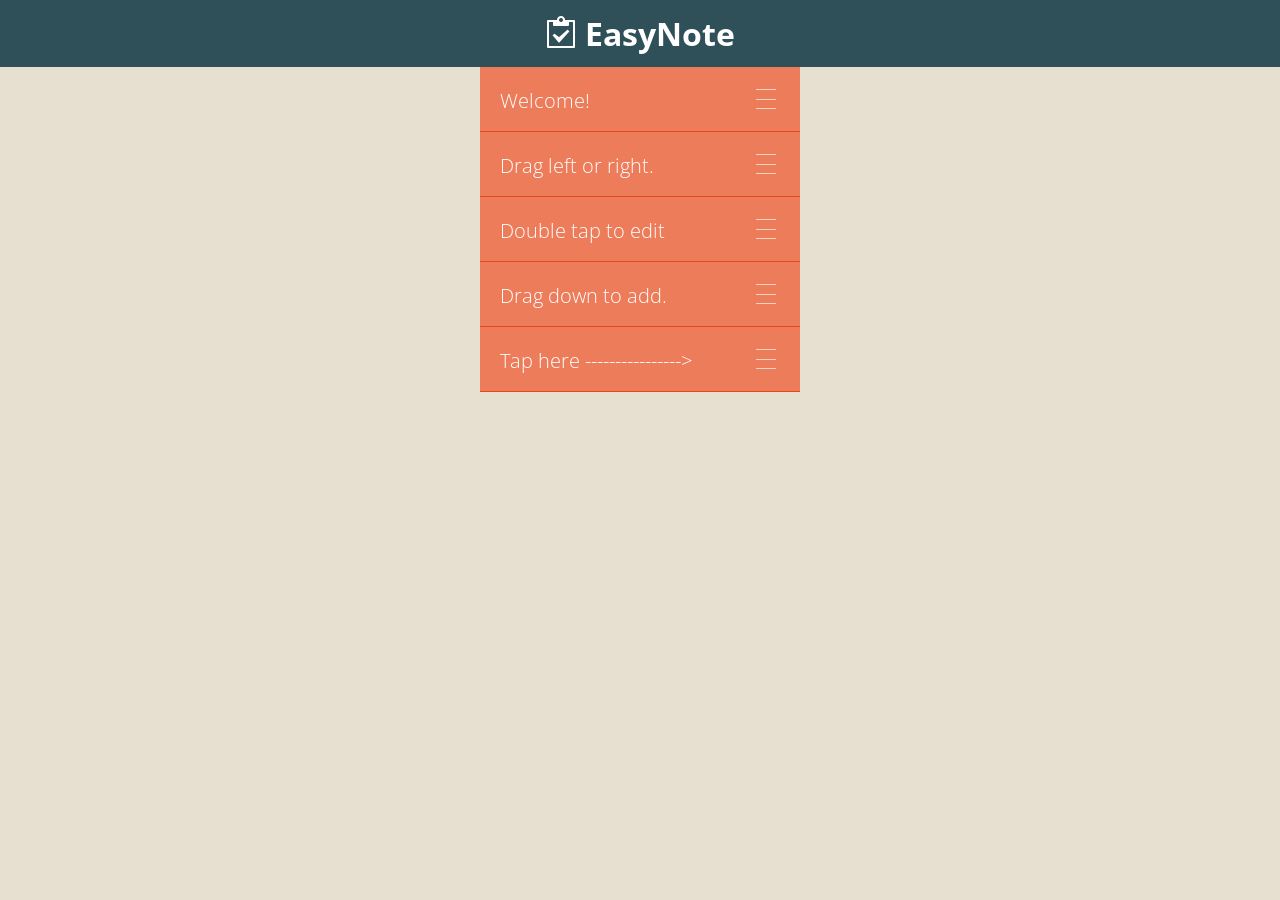
<file: index.html>
<html>
<head>
	<title>EasyNote</title>
	<meta name="viewport" content="width=device-width, minimum-scale=1.0, maximum-scale=1.0, initial-scale=1.0">
	<meta name="apple-mobile-web-app-capable" content="yes">
	<link rel="stylesheet" href="clear.css"/>
	<link href='http://fonts.googleapis.com/css?family=Playball|Open+Sans:400,300' rel='stylesheet' type='text/css'>
	<link rel="stylesheet" href="icon/style.css"></head>
</head>

<body>
	<div class="top-bar">
		<h1><span class="icon-clipboard"></span> EasyNote</h1>
	</div>
	<!--Pull to create item-->
	<div class="body">
		<div class="item-mod" id="new-item-top">
			<div class="item">
				<input disabled="disabled" type="text" value="Pull to Create Task"/>
				<p><span class="icon-option"></span></p>
			</div>
		</div>
		<!--Mod is where all the items go-->
		<div id="mod" class="mod">
			<div class="item-mod">
				<div class="colorpicker">
					<div class="cube1"></div>
					<div class="cube2"></div>
					<div class="cube3"></div>
				</div>
				<div class="item" style="background-color: hsl(14, 80%, 64%);border-bottom-color: hsl(14, 80%, 50%);">
					<input disabled="disabled" type="text" value="Welcome!"/>
					<p class="option"><span class="icon-option"></span></p>
				</div>
			</div>
			<div class="item-mod">
				<div class="colorpicker">
					<div class="cube1"></div>
					<div class="cube2"></div>
					<div class="cube3"></div>
				</div>
				<div class="item" style="background-color: hsl(14, 80%, 64%);border-bottom-color: hsl(14, 80%, 50%);">
					<input disabled="disabled" type="text" value="Drag left or right."/>
					<p class="option"><span class="icon-option"></span></p>
				</div>
			</div>
			<div class="item-mod">
				<div class="colorpicker">
					<div class="cube1"></div>
					<div class="cube2"></div>
					<div class="cube3"></div>
				</div>
				<div class="item" style="background-color: hsl(14, 80%, 64%);border-bottom-color: hsl(14, 80%, 50%);">
					<input disabled="disabled" type="text" value="Double tap to edit"/>
					<p class="option"><span class="icon-option"></span></p>
				</div>
			</div>
			<div class="item-mod">
				<div class="colorpicker">
					<div class="cube1"></div>
					<div class="cube2"></div>
					<div class="cube3"></div>
				</div>
				<div class="item" style="background-color: hsl(14, 80%, 64%);border-bottom-color: hsl(14, 80%, 50%);">
					<input disabled="disabled" type="text" value="Drag down to add."/>
					<p class="option"><span class="icon-option"></span></p>
				</div>
			</div>		
			<div class="item-mod">
				<div class="colorpicker">
					<div class="cube1"></div>
					<div class="cube2"></div>
					<div class="cube3"></div>
				</div>
				<div class="item" style="background-color: hsl(14, 80%, 64%);border-bottom-color: hsl(14, 80%, 50%);">
					<input disabled="disabled" type="text" value="Tap here ---------------->"/>
					<p class="option"><span class="icon-option"></span></p>
				</div>
			</div>


			<!--Spacer is used as a DOM marker to know where to move items-->
			<!--Incomplete items stay above it. Complete items move below it-->
			<div id="spacer"></div>
		</div><!--eo mod-->

		<!--Item template cloned for new items-->
		<div id="item-mod-template">
			<div class="item-mod new">
				<div class="colorpicker">
					<div class="cube1"></div>
					<div class="cube2"></div>
					<div class="cube3"></div>
				</div>
				<div class="item">
					<input type="text" value=""/>
					<p class="option"><span class="icon-option"></span></p>
				</div>
			</div>
		</div>
		<div id="sub-mod-template"> <!-- template container -->
			<div class="sub-mod"> <!-- check container -->
				<div class="sub-item-mod"> <!-- mod -->
					<div id="content" class="sub-item"><!-- content -->
						<input type="text" value=""/>
						<p class="delete">x</span></p>
					</div>
					<div class="sub-item-mod-add"> <!-- add buttom -->
						<div class="sub-item-add">
							<p id="add" class="add">+</p>
						</div>
					</div>
				</div>
			</div><!-- check container -->
		</div>
	</div>

	<!--Scripts-->
	<script src="https://ajax.googleapis.com/ajax/libs/jquery/2.0.0/jquery.min.js"></script>
	<script src="js/libs/jquery.hammer.min.js"></script>
	<!--<script src="_js/libs/jquery-ui-1.10.3.custom.min.js"></script>-->
	<script src="js/clear.js"></script>

	<script>

	</script>
</div>
</body>
</html>
</file>
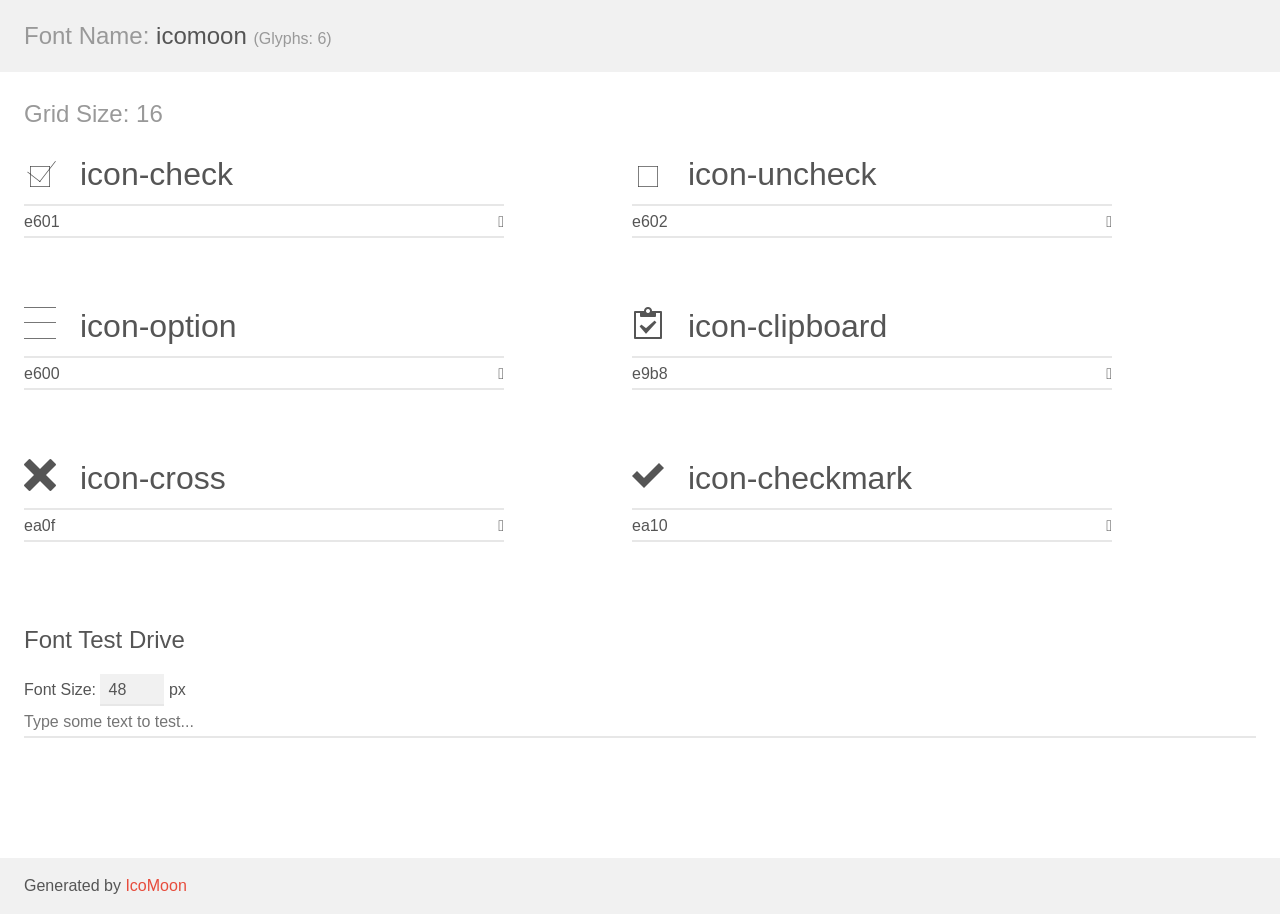
<file: icon/demo.html>
<!doctype html>
<html>
<head>
	<meta charset="utf-8">
	<title>IcoMoon Demo</title>
	<meta name="description" content="An Icon Font Generated By IcoMoon.io">
	<meta name="viewport" content="width=device-width">
	<link rel="stylesheet" href="demo-files/demo.css">
	<link rel="stylesheet" href="style.css"></head>
<body>
	<div class="bgc1 clearfix">
		<h1 class="mhmm mvm"><span class="fgc1">Font Name:</span> icomoon <small class="fgc1">(Glyphs:&nbsp;6)</small></h1>
	</div>
	<div class="clearfix mhl ptl">
		<h1 class="mvm mtn fgc1">Grid Size: 16</h1>
		<div class="glyph fs1">
			<div class="clearfix bshadow0 pbs">
				<span class="icon-check">
				
				</span>
				<span class="mls"> icon-check</span>
			</div>
			<fieldset class="fs0 size1of1 clearfix hidden-false">
				<input type="text" readonly value="e601" class="unit size1of2" />
				<input type="text" maxlength="1" readonly value="&#xe601;" class="unitRight size1of2 talign-right" />
			</fieldset>
			<div class="fs0 bshadow0 clearfix hidden-true">
				<span class="unit pvs fgc1">liga: </span>
				<input type="text" readonly value="" class="liga unitRight" />
			</div>
		</div>
		<div class="glyph fs1">
			<div class="clearfix bshadow0 pbs">
				<span class="icon-uncheck">
				
				</span>
				<span class="mls"> icon-uncheck</span>
			</div>
			<fieldset class="fs0 size1of1 clearfix hidden-false">
				<input type="text" readonly value="e602" class="unit size1of2" />
				<input type="text" maxlength="1" readonly value="&#xe602;" class="unitRight size1of2 talign-right" />
			</fieldset>
			<div class="fs0 bshadow0 clearfix hidden-true">
				<span class="unit pvs fgc1">liga: </span>
				<input type="text" readonly value="" class="liga unitRight" />
			</div>
		</div>
		<div class="glyph fs1">
			<div class="clearfix bshadow0 pbs">
				<span class="icon-option">
				
				</span>
				<span class="mls"> icon-option</span>
			</div>
			<fieldset class="fs0 size1of1 clearfix hidden-false">
				<input type="text" readonly value="e600" class="unit size1of2" />
				<input type="text" maxlength="1" readonly value="&#xe600;" class="unitRight size1of2 talign-right" />
			</fieldset>
			<div class="fs0 bshadow0 clearfix hidden-true">
				<span class="unit pvs fgc1">liga: </span>
				<input type="text" readonly value="" class="liga unitRight" />
			</div>
		</div>
		<div class="glyph fs1">
			<div class="clearfix bshadow0 pbs">
				<span class="icon-clipboard">
				
				</span>
				<span class="mls"> icon-clipboard</span>
			</div>
			<fieldset class="fs0 size1of1 clearfix hidden-false">
				<input type="text" readonly value="e9b8" class="unit size1of2" />
				<input type="text" maxlength="1" readonly value="&#xe9b8;" class="unitRight size1of2 talign-right" />
			</fieldset>
			<div class="fs0 bshadow0 clearfix hidden-true">
				<span class="unit pvs fgc1">liga: </span>
				<input type="text" readonly value="clipboard, board" class="liga unitRight" />
			</div>
		</div>
		<div class="glyph fs1">
			<div class="clearfix bshadow0 pbs">
				<span class="icon-cross">
				
				</span>
				<span class="mls"> icon-cross</span>
			</div>
			<fieldset class="fs0 size1of1 clearfix hidden-false">
				<input type="text" readonly value="ea0f" class="unit size1of2" />
				<input type="text" maxlength="1" readonly value="&#xea0f;" class="unitRight size1of2 talign-right" />
			</fieldset>
			<div class="fs0 bshadow0 clearfix hidden-true">
				<span class="unit pvs fgc1">liga: </span>
				<input type="text" readonly value="cross, cancel" class="liga unitRight" />
			</div>
		</div>
		<div class="glyph fs1">
			<div class="clearfix bshadow0 pbs">
				<span class="icon-checkmark">
				
				</span>
				<span class="mls"> icon-checkmark</span>
			</div>
			<fieldset class="fs0 size1of1 clearfix hidden-false">
				<input type="text" readonly value="ea10" class="unit size1of2" />
				<input type="text" maxlength="1" readonly value="&#xea10;" class="unitRight size1of2 talign-right" />
			</fieldset>
			<div class="fs0 bshadow0 clearfix hidden-true">
				<span class="unit pvs fgc1">liga: </span>
				<input type="text" readonly value="checkmark, tick" class="liga unitRight" />
			</div>
		</div>
	</div>

	<!--[if gt IE 8]><!-->
	<div class="mhl clearfix mbl">
		<h1>Font Test Drive</h1>
		<label>
			Font Size: <input id="fontSize" type="number" class="textbox0 mbm"
			min="8" value="48" />
			px
		</label>
		<input id="testText" type="text" class="phl size1of1 mvl"
		placeholder="Type some text to test..." value=""/>
		</label>
		<div id="testDrive" class="icon-">&nbsp;
		</div>
	</div>
	<!--<![endif]-->
	<div class="bgc1 clearfix">
		<p class="mhl">Generated by <a href="https://icomoon.io/app">IcoMoon</a></p>
	</div>

	<script src="demo-files/demo.js"></script>
</body>
</html>
</file>
<file: clear.css>
/*Standard reset*/
* { padding: 0; margin: 0; }

body {
	background-color: #e7dfd0;
	-webkit-perspective: 2000;
	-webkit-perspective-origin: 50% 0%;
	/*-webkit-overflow-scrolling: touch;*/
}
.cube1{
	margin-top:22px;
	margin-left:16px;
	background-color: #ed7c5b;
	height:20px;
	width:20px;
	display:inline-block;
	margin-right:5px;
	border: 1px solid #e7dfd0;
	 -webkit-box-sizing:border-box;
}

.cube2{
	/*margin-top:42px;*/
	background-color: #88bddb;
	height:20px;
	width:20px;
	display:inline-block;
	margin-right:5px;
	border: 1px solid #e7dfd0;
	 -webkit-box-sizing:border-box;
}
.cube3{
	/*margin-top:42px;*/
	background-color: #40837a;
	height:20px;
	width:20px;
	display:inline-block;
	border: 1px solid #e7dfd0;
	 -webkit-box-sizing:border-box;
}

input:disabled {
	opacity: 1!important;
}
h1{
	text-align: center;
	vertical-align: middle;
line-height: 67px;
font-family: 'Open Sans', sans-serif;
color:white;
}
.top-bar{
	padding-top: auto;
	padding-bottom: auto;
	background-color:#2f4f59;
	height: 67px;
	width: 100%;
}

.mod {
	background-color: #e7dfd0;
	width: 320px;
	margin: 0 auto;
}
.sub-mod{
	background-color: transparent;
	width: 220px;
	margin: 0 auto;
}

/*Item container*/
.item-mod {
	background-color: #e7dfd0;
	/*background-image: url('_assets/clear.png');*/
	background-repeat: no-repeat;
	position: relative;
	height: auto;
	opacity: 1;
	overflow-x: hidden;
	width: 320px;
	z-index: 2;
	/*-webkit-overflow-scrolling: touch;*/
	-webkit-transition: -webkit-transform 0.4s ease-in-out 0s, 
						height 0.4s ease-in-out 0s,
						opacity 0.2s ease-in-out 0s;
}

.item-mod:hover, .item:hover, input:hover {
	cursor: pointer !important;
}

/*Make item container shrink and hide*/
.item-mod.shrink {
	-webkit-animation: shrink-item 0.4s ease-in-out 0s;
	-webkit-animation-fill-mode: forwards;
	opacity: 0;
}
/*Make item container shrink and hide after 0.2 second delay*/
/*Occurs when item is cleared*/
.item-mod.shrink-after {
	-webkit-animation: shrink-item 0.2s ease-in-out 0.2s;
	-webkit-animation-fill-mode: forwards;
}

/*Shrink item animation*/
@-webkit-keyframes shrink-item
{
0%   {height:65px;}
100% {height:0px;}
}

/*Item contents*/
.item {
	background-color: hsl(14,80%,64%);
	z-index:1;
	border-bottom: 1px solid hsl(14,80%,50%);
	padding: 20px;
	width: 280;
	height: 24px;
	-webkit-transition: background-color 0.4s ease-in-out 0s,
						
						border-bottom 0.4s ease-in-out 0s;
}
.colorpicker{
	left: 0px;
    top: 0px;
	height:64px;
	width:100px;
	z-index: -2;
	
	position:absolute;
}
.add{
	text-align: center;
	font-family: 'Open Sans', sans-serif;
	font-size: 20px;
	font-weight: 300; 
}
/*Input inside the item*/
.item input {
	border: none; outline: none;
	background-color: transparent;
	color: white;
	display:inline-block;
	font-family: 'Open Sans', sans-serif;
	font-size: 20px;
	font-weight: 300; 
}
.delete {
	font-family: 'Open Sans', sans-serif;
	font-size: 15px;
	font-weight: 300; 
}
.sub-item input{
	border: none; outline: none;
	background-color: transparent;
	color: black;
	font-family: 'Open Sans', sans-serif;
	font-size: 20px;
	font-weight: 300;
	font-size:1em;
	display:inline-block;
	width:170px;
}
.sub-item-mod{
	background-color: #e7dfd0;
	background-repeat: no-repeat;
	position: relative;
	height: auto;
	opacity: 1;
	overflow-x: hidden;
	width: 220px;
	z-index: -1;
	/*-webkit-overflow-scrolling: touch;*/
	-webkit-transition: -webkit-transform 0.4s ease-in-out 0s, 
						height 0.4s ease-in-out 0s,
						opacity 0.2s ease-in-out 0s;
}

.sub-item {
	background-color: transparent;
	
	border-bottom: 1px solid #222;
	padding: 10px;
	width: 200px;
	height: 24px;
	-webkit-transition: background-color 0.4s ease-in-out 0s,
						height 0.4s ease-in-out 0s,
						border-bottom 0.4s ease-in-out 0s,
						padding 0.4s ease-in-out 0s;
}
.sub-item.add{
	border-bottom: 1px solid #e7dfd0;
}
.item p{
	font-size: 20px;
	display:inline-block;
	color:white;

	position: relative;
	
}
.sub-item p{
	/*font-size: 20px;*/
	display:inline-block;
	color:black;

	position: relative;
}
.item.bounce-once {
	-webkit-animation: bounce-once 1s ease-in-out 0.2s;
	-webkit-animation-fill-mode: forwards;
}

@-webkit-keyframes bounce-once {
	0%, 20%, 50%, 80%, 100% {-webkit-transform: translateX(0);}
	40% {-webkit-transform: translateX(65px);}
	60% {-webkit-transform: translateX(15px);}
}

.slide-back {
	-webkit-transition: margin 0.2s ease-in-out 0s;
}
/*Special transition class added when item is cleared*/
.item-mod.transition .item {
	-webkit-transition: left 0.2s linear 0s;
}

/*When item is checked (mid-gesture)*/
.item-mod.check .item {
	background-color: #2e2e2e !important;
	
	border-bottom: 1px solid #222 !important;
}

.item-mod.check .item input {
	text-decoration: line-through;
}

/*When item is done*/
.item-mod.done .item {
	background-color: #2e2e2e !important;
	
	border-bottom: 1px solid #222 !important;
	-webkit-transition: background-color 0.4s linear 0s, border 0.4s linear 0s;
}

.item-mod.done .item input {
	text-decoration: line-through;
}

/*Cloned item is the one that moves (and eventually gets removed)*/
.item-mod.remove {
	z-index: 3;
	position: absolute;
}

/*Once item is cleared, forgetta bout the check/X icons*/
.item-mod.gone {
	background-image: none;
}

.item.slide-out {
	-webkit-transition: margin 0.2s ease-in-out 0s !important;
}


/*Makes space when a item is moving around*/
#spacer.make-space {
	-webkit-animation: make-space 0.4s ease-in-out 0s;
	-webkit-animation-fill-mode: forwards;
}

@-webkit-keyframes make-space
{
0%   {height:0px;}
100% {height:65px;}
}

/*When an item has focus, dim others*/
.mod.focus .item-mod {
	opacity: 0.15;
	background-image: none;
}
.mod.focus .item-mod.focus { opacity: 1 }

/*Hide the template for items*/
#item-mod-template {
	display: none;
}
#sub-mod-template {
	display: none;
}
#new-item-top {
	width: 320px;
	margin: 0 auto;
	height: 0px;
	-webkit-transform-origin: 50% 100%;
	-webkit-transform-style: preserve-3d;
	-webkit-transform: rotateX(90deg);
	-webkit-transition: none;
}

#new-item-top .item {
	background-color: hsl(14, 80%, 64%);
}

#new-item-top.animate-back {
	-webkit-transition: -webkit-transform 0.1s ease-in-out 0s, height 0.1s ease-in-out 0s;
}
</file>
<file: icon/style.css>
@font-face {
	font-family: 'icomoon';
	src:url('fonts/icomoon.eot?-4jyb2l');
	src:url('fonts/icomoon.eot?#iefix-4jyb2l') format('embedded-opentype'),
		url('fonts/icomoon.woff?-4jyb2l') format('woff'),
		url('fonts/icomoon.ttf?-4jyb2l') format('truetype'),
		url('fonts/icomoon.svg?-4jyb2l#icomoon') format('svg');
	font-weight: normal;
	font-style: normal;
}

[class^="icon-"], [class*=" icon-"] {
	font-family: 'icomoon';
	speak: none;
	font-style: normal;
	font-weight: normal;
	font-variant: normal;
	text-transform: none;
	line-height: 1;

	/* Better Font Rendering =========== */
	-webkit-font-smoothing: antialiased;
	-moz-osx-font-smoothing: grayscale;
}

.icon-check:before {
	content: "\e601";
}

.icon-uncheck:before {
	content: "\e602";
}

.icon-option:before {
	content: "\e600";
}

.icon-clipboard:before {
	content: "\e9b8";
}

.icon-cross:before {
	content: "\ea0f";
}

.icon-checkmark:before {
	content: "\ea10";
}
</file>
<file: icon/demo-files/demo.css>
body {
	padding: 0;
	margin: 0;
	font-family: sans-serif;
	font-size: 1em;
	line-height: 1.5;
	color: #555;
	background: #fff;
}
h1 {
	font-size: 1.5em;
	font-weight: normal;
}
small {
	font-size: .66666667em;
}
a {
	color: #e74c3c;
	text-decoration: none;
}
a:hover, a:focus {
	box-shadow: 0 1px #e74c3c;
}
.bshadow0, input {
	box-shadow: inset 0 -2px #e7e7e7;
}
input:hover {
	box-shadow: inset 0 -2px #ccc;
}
input, fieldset {
	font-size: 1em;
	margin: 0;
	padding: 0;
	border: 0;
}
input {
	color: inherit;
	line-height: 1.5;
	height: 1.5em;
	padding: .25em 0;
}
input:focus {
	outline: none;
	box-shadow: inset 0 -2px #449fdb;
}
.glyph {
	font-size: 16px;
	width: 15em;
	padding-bottom: 1em;
	margin-right: 4em;
	margin-bottom: 1em;
	float: left;
	overflow: hidden;
}
.liga {
	width: 80%;
	width: calc(100% - 2.5em);
}
.talign-right {
	text-align: right;
}
.talign-center {
	text-align: center;
}
.bgc1 {
	background: #f1f1f1;
}
.fgc1 {
	color: #999;
}
.fgc0 {
	color: #000;
}
p {
	margin-top: 1em;
	margin-bottom: 1em;
}
.mvm {
	margin-top: .75em;
	margin-bottom: .75em;
}
.mtn {
	margin-top: 0;
}
.mtl, .mal {
	margin-top: 1.5em;
}
.mbl, .mal {
	margin-bottom: 1.5em;
}
.mal, .mhl {
	margin-left: 1.5em;
	margin-right: 1.5em;
}
.mhmm {
	margin-left: 1em;
	margin-right: 1em;
}
.mls {
	margin-left: .25em;
}
.ptl {
	padding-top: 1.5em;
}
.pbs, .pvs {
	padding-bottom: .25em;
}
.pvs, .pts {
	padding-top: .25em;
}
.unit {
	float: left;
}
.unitRight {
	float: right;
}
.size1of2 {
	width: 50%;
}
.size1of1 {
	width: 100%;
}
.clearfix:before, .clearfix:after {
	content: " ";
	display: table;
}
.clearfix:after {
	clear: both;
}
.hidden-true {
	display: none;
}
.textbox0 {
	width: 3em;
	background: #f1f1f1;
	padding: .25em .5em;
	line-height: 1.5;
	height: 1.5em;
}
#testDrive {
	display: block;
	padding-top: 24px;
	line-height: 1.5;
}
.fs0 {
	font-size: 16px;
}
.fs1 {
	font-size: 32px;
}
</file>
